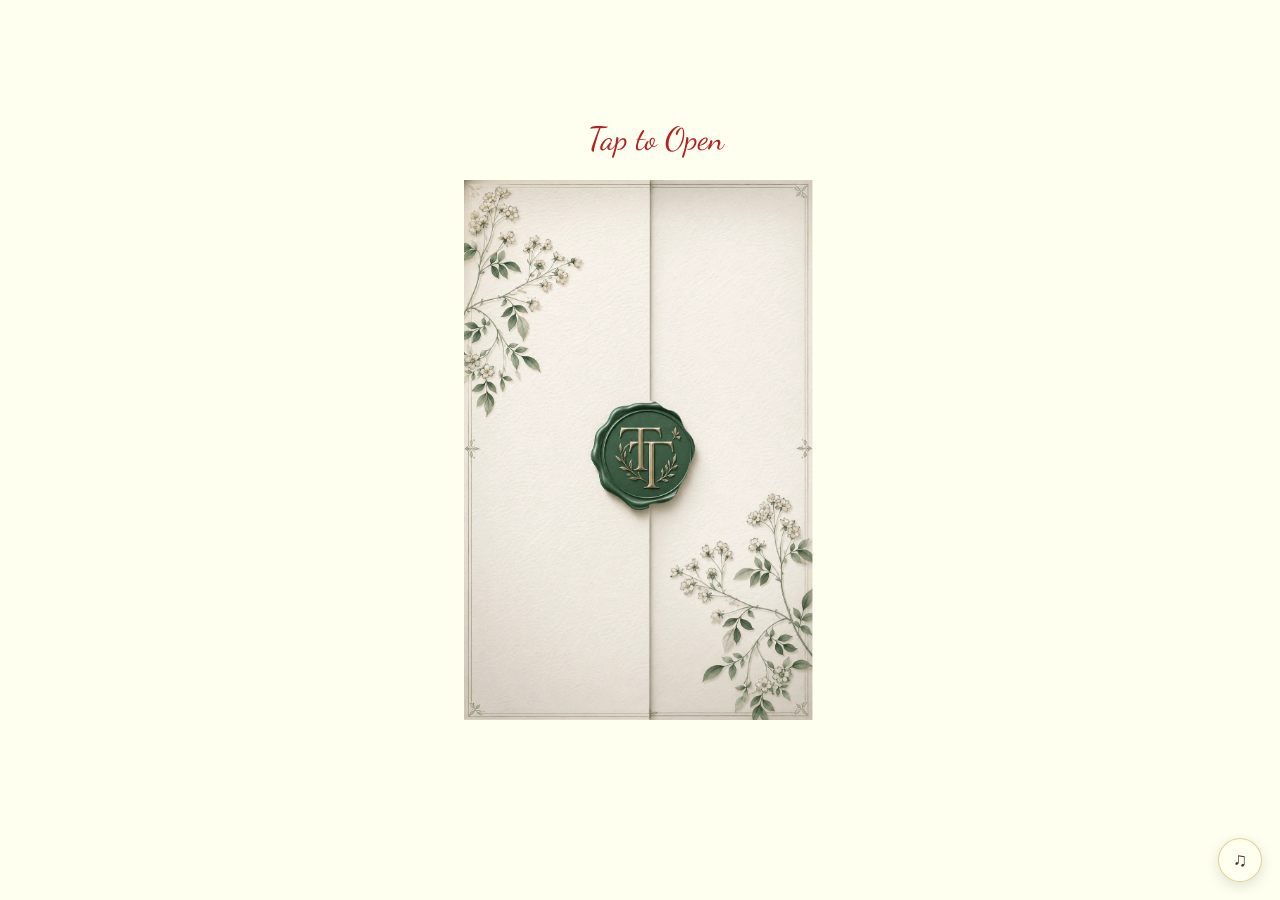
<file: index.html>
<!DOCTYPE html>
<html lang="en">
<head>
    <meta charset="UTF-8" />
    <meta name="viewport" content="width=device-width, initial-scale=1.0, maximum-scale=1.0, user-scalable=no" />
    <title>Wedding Invitation</title>

    <!-- Favicon (inline SVG heart — avoids a 404 for /favicon.ico) -->
    <link rel="icon" href="data:image/svg+xml,<svg xmlns='http://www.w3.org/2000/svg' viewBox='0 0 100 100'><text y='.9em' font-size='90'>❤️</text></svg>" />

    <!-- Meta Tags -->
    <meta property="og:title" content="Wedding Invitation" />
    <meta property="og:description" content="We cordially invite you to celebrate the wedding journey of our family. Join us for Holud, Akt, Wedding & Walima ceremonies!" />
    <meta property="og:type" content="website" />
    <meta property="og:url" content="https://sadafmdmahbub.github.io/" />

    <!-- Google Fonts (preconnect lets the browser open the font servers sooner) -->
    <link rel="preconnect" href="https://fonts.googleapis.com" />
    <link rel="preconnect" href="https://fonts.gstatic.com" crossorigin />
    <link href="https://fonts.googleapis.com/css2?family=Dancing+Script:wght@600&family=Great+Vibes&family=Amiri:wght@400;700&family=Montserrat:wght@400;500;600;700&display=swap" rel="stylesheet" />

    <!-- Main Stylesheet -->
    <link rel="stylesheet" href="css/style.css?v=1.4.0">
</head>
<body>

<!-- Loading Overlay -->
<div id="loading-overlay">
    <div class="loader-ring"></div>
    <div class="loader-text">Loading...</div>
    <div class="loader-progress"><div class="loader-progress-bar" id="progress-bar"></div></div>
    <div class="loader-percent" id="progress-percent">0%</div>
</div>

<!-- Main App -->
<div id="app">
    <!-- Envelope -->
    <div class="envelope-container" id="envelope" onclick="openEnvelope()">
        <div class="tap-hint">Tap to Open</div>
        <div class="envelope-half left-half"></div>
        <div class="envelope-half right-half"></div>
        <div class="envelope-base"></div>
    </div>

    <!-- Slider -->
    <div class="slider" id="slider">

        <!-- CARD 0 – INTRODUCTION -->
        <div class="card card-intro" id="slide-0">
            <div class="quran-wrapper" id="quranWrapper">
                <div class="quran-arabic">وَمِنْ آيَاتِهِ أَنْ خَلَقَ لَكُم مِّنْ أَنفُسِكُمْ أَزْوَاجًا لِّتَسْكُنُوا إِلَيْهَا وَجَعَلَ بَيْنَكُم مَّوَدَّةً وَرَحْمَةً</div>
                <div class="quran-translation">"And of His signs is that He created for you from yourselves mates that you may find tranquility in them, and He placed between you affection and mercy."</div>
                <div class="quran-surah">— Surah Ar-Rum (30:21)</div>
            </div>
            <div class="invitation-content" id="invitationContent">
                <img src="Wedding/InvitaionArabicCaligraphy.webp?v=1.1.0" onerror="this.onerror=null;this.src='Wedding/InvitaionArabicCaligraphy.png?v=1.1.0'" alt="Arabic Calligraphy" class="arabic-caligraphy-img fade-text delay-1" fetchpriority="high" decoding="async" />

                <div class="intro-title-script fade-text delay-2">Invitation</div>

                <div class="intro-lead fade-text delay-3">We Cordially Invite You<br>To The Wedding Ceremony Of Our Son</div>

                <div class="intro-name-groom fade-text delay-4">Mohammed Tazrian</div>

                <div class="intro-with-script fade-text delay-4">With</div>

                <div class="intro-name-bride fade-text delay-4">Tashfiha Faruk</div>

                <div class="intro-bride-parentage fade-text delay-5"><span class="lead-font">Daughter Of</span> <strong>Mohammed Faruk & Rasheda Begum.</strong></div>

                <div class="intro-message fade-text delay-5">WE HUMBLY REQUEST YOUR GRACIOUS BLESSINGS FOR THE NEWLYWEDS AS THEY BEGIN THEIR LIFE TOGETHER.</div>

                <div class="intro-regards-container fade-text delay-6">
                    <div class="regards-label">Regards</div>
                    <div class="regards-names">Mohammed Musa & Nasrin Sultana</div>
                </div>

            </div>
        </div>

        <!-- Countdown between the intro card and the first event card -->
        <div id="timer-container" class="timer-reveal">
            <div class="timer-label">Countdown</div>
            <div id="timer-display">Calculating...</div>
        </div>

        <!-- CARD 1 – GAYE HOLUD -->
        <div class="card card-henna" id="slide-1">
            <div class="henna-content">
                <div class="henna-join fade-text anim-right delay-1">Join us for a colorful</div>
                <div class="henna-title fade-text anim-up delay-2">Holud</div>

                <div class="henna-details fade-text anim-left delay-3">
                    <div><strong>Venue:</strong> Bagan Bari (Isahoque Haji)</div>
                    <div class="henna-venue-address">Haji Neyamot Ali Road, Hatazari.</div>
                    <div><strong>Date:</strong> Friday, 4<sup>th</sup> September, 2026.</div>
                    <div><strong>Time:</strong> 7 P.M.<br><br></div>
                </div>

                <div class="henna-dress-code fade-text anim-right delay-4">
                    <div class="girls-code">
                        <div class="code-label underline">Dress code: Girls </div>
                        <em>Lehenga/Saree</em>

                        <div class="color-names-para">Golden Yellow/ Rasberry/&nbsp;Rose pink</div>
                        <div class="color-palate">
                            &nbsp;<span class="circle" style="background: #FFD700;"></span>
                            <span class="circle" style="background: #D21F5A;"></span>
                            <span class="circle" style="background: #E77394;"></span>
                        </div>
                    </div>

                    <div class="boys-code">
                        <div class="code-label underline"><br>Dress Code: Boys</div>
                        <div class><em>Panjabi</em></div>
                        <div class="color-names-para">&nbsp;Yellow<br>&nbsp;<span class="circle" style="background: #FFD700;"></span></div>
                    </div>
                </div>

            </div>
        </div>

        <!-- Holud venue: small interactive map + open-in-maps link -->
        <div class="holud-map-box" id="holudMap">
            <div class="holud-map-title">Venue Location</div>
            <div class="holud-map-frame">
                <iframe
                    src="https://www.google.com/maps?q=22.4223299,91.856895&z=15&output=embed"
                    loading="lazy"
                    referrerpolicy="no-referrer-when-downgrade"
                    allowfullscreen
                    title="Bagan Bari location map"></iframe>
            </div>
            <a class="holud-map-link" href="https://maps.app.goo.gl/J93TdScdxwhxtAHRA" target="_blank" rel="noopener">View on Google Maps</a>
        </div>

        <!-- Engagement ring divider above the Akt card — marks the start of a new page -->
        <div class="engagement-divider">
            <span class="divider-line"></span>
            <img src="Wedding/Engagement_ring_Animation.webp?v=1.1.0" onerror="this.onerror=null;this.src='Wedding/Engagement_ring_Animation.png?v=1.1.0'" alt="Engagement Ring" class="engagement-ring" loading="lazy" decoding="async" />
            <span class="divider-line"></span>
        </div>

        <!-- CARD 2 – AKHD CEREMONY -->
        <div class="card card-akt" id="slide-2">
            <div class="akt-content">
                <img src="Wedding/AktArabicCaligraphy.webp?v=1.1.0" onerror="this.onerror=null;this.src='Wedding/AktArabicCaligraphy.png?v=1.1.0'" alt="Arabic Calligraphy" class="arabic-caligraphy-img fade-text anim-zoom anim-blur delay-1" loading="lazy" decoding="async" />
                <div class="akt-title-main fade-text anim-up delay-2">Akhd Ceremony</div>
                <div class="akt-message fade-text anim-left delay-3">By The Grace Of Allah, We Humbly Seek Your Good Wishes For The Newlyweds, And Would Be Deeply Honored To Have You Share This Blessed Occasion.</div>

                <div class="akt-details-group fade-text anim-up delay-4">
                    <div class="akt-info-row">
                        <div class="akt-label">Venue</div>
                        <div class="akt-value">Railway Masjid, CRB.</div>
                    </div>
                    <div class="akt-info-row">
                        <div class="akt-label">Date</div>
                        <div class="akt-value">Saturday, 5<sup>th</sup> September, 2026.</div>
                    </div>
                    <div class="akt-info-row">
                        <div class="akt-label">Time</div>
                        <div class="akt-value">Baad Asr Namaz.</div>
                    </div>
                </div>
            </div>
        </div>

        <!-- Wedding animation divider between Akt and Wedding cards -->
        <div class="engagement-divider">
            <span class="divider-line"></span>
            <img src="Wedding/wedding_Animation.webp?v=1.1.0" onerror="this.onerror=null;this.src='Wedding/wedding_Animation.png?v=1.1.0'" alt="Wedding Animation" class="divider-animation-img" loading="lazy" decoding="async" />
            <span class="divider-line"></span>
        </div>

        <!-- CARD 3 – THE WEDDING -->
        <div class="card card-wedding" id="slide-3">
            <div class="wedding-content">

                <img src="Wedding/WeddingArabicCaligraphy.webp?v=1.1.0" onerror="this.onerror=null;this.src='Wedding/WeddingArabicCaligraphy.png?v=1.1.0'" alt="Arabic Calligraphy" class="arabic-caligraphy-img fade-text anim-zoom anim-blur delay-1" loading="lazy" decoding="async" />
                <div class="wedding-invite-text fade-text anim-right delay-2">We Joyfully invite You To the </div>
                <div class="wedding-title-main fade-text anim-up delay-3">Wedding Ceremony</div>

                <div class="wedding-date-row fade-text anim-left delay-4">
                    On Thrusday, <span class="script-text">10<sup>th</sup> September, 2026</span>
                </div>

                <div class="wedding-venue-row fade-text anim-right delay-5">
                    <span class="script-text">King Of Chittagong,</span> </br>Panchlaish, Chattogram.
                </div>

                <div class="wedding-time-row fade-text anim-up delay-6">
                    <span class="bar">|</span> Time : 8:00 P.M. <span class="bar">|</span>
                </div>
                <div class="wedding-honor-text fade-text anim-left delay-6">
                    Your presence will make our day truly complete.
                </div>

            </div>
        </div>

        <!-- Walima animation divider between Wedding and Walima cards -->
        <div class="engagement-divider">
            <span class="divider-line"></span>
            <img src="Wedding/WalimaCarAnimation.webp?v=1.1.0" onerror="this.onerror=null;this.src='Wedding/WalimaCarAnimation.png?v=1.1.0'" alt="Walima Animation" class="divider-animation-img" loading="lazy" decoding="async" />
            <span class="divider-line"></span>
        </div>

        <!-- CARD 4 – WALIMA -->
        <div class="card card-walima" id="slide-4">
            <div class="walima-content">
                <img src="Wedding/WalimaArabicCaligraphy.webp?v=1.1.0" onerror="this.onerror=null;this.src='Wedding/WalimaArabicCaligraphy.png?v=1.1.0'" alt="Arabic Calligraphy" class="arabic-caligraphy-img fade-text anim-zoom anim-blur delay-1" loading="lazy" decoding="async" />
                <div class="walima-title-main fade-text anim-up delay-2">Walima Ceremony</div>
                <div class="walima-message fade-text anim-left delay-3">With Joyful Hearts, We Request The Honor Of<br>Your Presence And Blessing On The Auspicious<br>Occasion Of The Walima Ceremony.</div>

                <div class="walima-venue-label fade-text anim-right delay-4"></br>Venue</div>
                <div class="walima-venue-name fade-text anim-left delay-4">King Of Chittagong,</div>
                <div class="walima-venue-address fade-text anim-right delay-4">Panchlaish, Chattogram.</div>

                <div class="walima-details-group fade-text anim-up delay-5">
                    <div class="walima-info-row">
                        <div class="walima-venue-label">Date</div>
                        <span class="walima-gold-value">Saturday, 12<sup>th</sup> September</br></span>
                        <div class="walima-venue-label">2026.</div>
                    </div>
                    <div class="walima-info-row">
                        <div class="walima-venue-label"></br>Time</div>
                        <span class="walima-gold-label">8:00 P.M.</span>
                    </div>
                </div>
                <div class="blessings-text fade-text anim-up delay-6">Blessings Only</div>
            </div>
        </div>

        <!-- Celebration text just below the Walima card (no reveal animation — appears directly) -->
        <div class="walima-celebration">let the celebration begin!</div>
    </div>

    <!-- Scroll hint pinned to the bottom of the first screen -->
    <div class="scroll-hint" id="scrollHint">
        <span class="scroll-hint-text">Scroll to explore</span>
        <span class="scroll-hint-arrow">↓</span>
    </div>

    <!-- Background music: the preloader downloads & buffers the whole track
         before the invitation is revealed, then it starts when the surah ends.
         src is assigned by the script, so it is never downloaded twice. -->
    <audio id="bg-music" loop preload="none"></audio>

    <!-- Music toggle button pinned to the bottom-right corner -->
    <button id="music-toggle" class="music-toggle" aria-label="Toggle background music">
        <span class="music-note">♫</span>
    </button>
</div>

<script>
    /**
     * CONFIGURATION
     */
    const version = "1.4.0"; // Increment this to force cache clear

    // ══════════════════════════════════════════════════════════
    // SECRET LINK SETUP
    // ══════════════════════════════════════════════════════════
    // The plain link (https://sadafmdmahbub.github.io/) hides the Holud card.
    // The secret link (https://sadafmdmahbub.github.io/?yellow+yes)
    // shows the Holud card for the few invited guests. The "+" is how a
    // space appears in a link, so it reads as "yellow yes" — looks like an
    // innocent answer rather than a special link.
    const SECRET_WORD = "yellow yes"; // appears in the link as: ?yellow+yes
    // Normalize the query so the secret still works even if a chat app
    // re-encodes the link when sharing ("%20" or "%2B" instead of "+").
    let normalizedSearch = window.location.search;
    try {
        normalizedSearch = decodeURIComponent(normalizedSearch);
    } catch (e) { /* malformed encoding — keep the raw string */ }
    normalizedSearch = normalizedSearch.replace(/\+/g, " ");
    const showHolud = normalizedSearch === "?" + SECRET_WORD;

    // ---- WebP support ----
    // When supported, the site loads ~85% smaller WebP images (with PNG
    // fallbacks for the rare older browser). The class also switches the
    // CSS card backgrounds over to their WebP versions.
    const supportsWebp = (() => {
        try {
            return document.createElement('canvas').toDataURL('image/webp').indexOf('data:image/webp') === 0;
        } catch (e) {
            return false;
        }
    })();
    if (supportsWebp) document.documentElement.classList.add('webp');
    const imgUrl = (base) => `Wedding/${base}.${supportsWebp ? 'webp' : 'png'}?v=${version}`;

    const config = {
        weddingEvents: showHolud ? [
            { name: "Holud", month: 8, day: 4 },
            { name: "Akt", month: 8, day: 5 },
            { name: "Wedding", month: 8, day: 10 },
            { name: "Walima", month: 8, day: 12 }
        ] : [
            { name: "Akt", month: 8, day: 5 },
            { name: "Wedding", month: 8, day: 10 },
            { name: "Walima", month: 8, day: 12 }
        ],
        celebrationDuration: 3 * 60 * 60 * 1000,
        // The background music is preloaded together with the images, so it is
        // fully buffered before the invitation (and its music) ever appears.
        audioUrl: `Wedding/BGMusicChaadBaliyan.mp3?v=${version}`,
        imageUrls: [
            imgUrl('envelopLeft'),
            imgUrl('EnvelopRight'),
            imgUrl('(BG)IntroductionCard'),
            ...(showHolud ? [imgUrl('(BG)henna')] : []),
            imgUrl('(BG)TheAkt'),
            imgUrl('(BG)TheWedding'),
            imgUrl('(BG)Walima')
        ],
        quranTiming: {
            // Wait for the intro card's slow arrival (1.15s delay + 1.5s
            // animation) before revealing the Quran verse on top of it.
            delayBeforeShow: 2400,
            showDuration: 3000, // The first Arabic verse now stays for 3 seconds
            delayBeforeHide: 400
        }
    };

    // ---- DOM references ----
    const app = document.getElementById('app');
    const slider = document.getElementById('slider');
    const loadingOverlay = document.getElementById('loading-overlay');
    const quranWrapper = document.getElementById('quranWrapper');
    const invitationContent = document.getElementById('invitationContent');
    const envelope = document.getElementById('envelope');
    const bgMusic = document.getElementById('bg-music');
    const musicToggle = document.getElementById('music-toggle');

    // ---- Remove the Holud card if the secret link is not used ----
    if (!showHolud) {
        const holudCard = document.getElementById('slide-1');
        if (holudCard) holudCard.remove();
        // The Holud venue map belongs to the Holud card — hide it too
        const holudMap = document.getElementById('holudMap');
        if (holudMap) holudMap.remove();
        // Renumber the remaining slides (slide-2 → slide-1, etc.)
        document.querySelectorAll('.card[id^="slide-"]').forEach((el, i) => {
            el.id = `slide-${i}`;
        });
    }

    // ---- State variables ----
    let quranAlreadyShown = false;
    let envelopeOpened = false;
    let quranTimer; // Timer for Quran auto-hide

    /**
     * Hides the Quran section and shows the invitation content
     */
    function hideQuranAndShowInvite() {
        if (quranAlreadyShown) return;

        // Stop any pending auto-hide timer
        clearTimeout(quranTimer);

        // Remove skip listeners
        document.removeEventListener('mousedown', handleQuranSkip);
        document.removeEventListener('touchstart', handleQuranSkip);

        // Start hide transition
        quranWrapper.classList.remove('visible');

        // Wait for transition, then swap visibility
        setTimeout(() => {
            quranWrapper.classList.add('hidden-forever');
            quranAlreadyShown = true;
            invitationContent.classList.add('visible');
            startMusic(); // Surah is over — the invitation (and its music) begins
        }, config.quranTiming.delayBeforeHide);
    }

    /**
     * Skip handler for user interaction during Quran display
     */
    function handleQuranSkip() {
        hideQuranAndShowInvite();
    }

    /**
     * Countdown strip: shows the time until the next upcoming ceremony.
     * It sits in the scroll flow between the intro card and the first event.
     */
    function updateCountdown() {
        const now = new Date();
        const currentYear = now.getFullYear();
        const events = config.weddingEvents.map(e => {
            const start = new Date(currentYear, e.month, e.day, 20, 0, 0);
            return {
                name: e.name,
                startTime: start,
                endTime: new Date(start.getTime() + config.celebrationDuration)
            };
        });

        const unfinished = events.filter(e => now < e.endTime);
        const timeLabel = document.getElementById('timer-display');

        if (unfinished.length === 0) {
            timeLabel.innerText = "Thanks for celebrating with us";
            return;
        }

        const targetEvent = unfinished[0]; // The next ceremony in the list
        const diff = targetEvent.startTime - now;
        if (diff > 0) {
            const d = Math.floor(diff / 86400000);
            const h = Math.floor((diff % 86400000) / 3600000);
            const m = Math.floor((diff % 3600000) / 60000);
            if (d > 0) timeLabel.innerText = d + (d === 1 ? " Day" : " Days") + " to go for " + targetEvent.name;
            else if (h >= 1) timeLabel.innerText = h + (h === 1 ? " Hour" : " Hours") + " to go for " + targetEvent.name;
            else timeLabel.innerText = m + (m === 1 ? " Min" : " Mins") + " to go for " + targetEvent.name;
        } else {
            timeLabel.innerText = "Happening Now!";
        }
    }

    /**
     * Plays the Quran intro on the first card once the envelope opens.
     */
    function startIntroSequence() {
        if (quranAlreadyShown) {
            invitationContent.classList.add('visible');
            startMusic(); // Skip-path guard: music still starts with the invitation
            return;
        }

        // Initial delay before showing Quran
        setTimeout(() => {
            quranWrapper.classList.add('visible');

            // Set auto-hide timer (5 seconds)
            quranTimer = setTimeout(hideQuranAndShowInvite, config.quranTiming.showDuration);

            // Add one-time listeners for click/touch skip
            document.addEventListener('mousedown', handleQuranSkip, { once: true });
            document.addEventListener('touchstart', handleQuranSkip, { once: true });
        }, config.quranTiming.delayBeforeShow);
    }

    function openEnvelope() {
        if (envelopeOpened) return;
        envelopeOpened = true;
        envelope.classList.add('open');
        slider.classList.add('opened'); // Reveals the cards & triggers the first card's graceful arrival
        window.scrollTo(0, 0); // Start the card stack at the top
        updateCountdown();
        startIntroSequence();
        // Show the scroll hint once the intro card has finished arriving
        setTimeout(() => {
            const hint = document.getElementById('scrollHint');
            if (hint) hint.classList.add('show');
        }, 2900);
    }

    // ---- Background music ----
    // Starts at 23% volume the moment the surah ends and the invitation
    // content appears, loops for the whole visit, pauses whenever the
    // guest leaves the tab/page, and can be muted via the bottom-right
    // button. The volume is relative to the guest's device volume, so it
    // always plays at 23% of whatever the device is set to.
    bgMusic.volume = 0.23; // 23% volume
    bgMusic.loop = true; // Keep replaying the track after it ends

    let musicStarted = false;
    let musicMuted = false;

    /**
     * Tries to play the track, and if the browser blocks autoplay outside
     * a user gesture (e.g. iOS Safari), retries on the guest's next tap.
     */
    function tryPlayMusic() {
        bgMusic.play().catch(() => {
            const retry = () => {
                document.removeEventListener('pointerdown', retry);
                document.removeEventListener('touchstart', retry);
                tryPlayMusic();
            };
            document.addEventListener('pointerdown', retry);
            document.addEventListener('touchstart', retry);
        });
    }

    /**
     * Syncs the audio element with the current music state without
     * restarting the track.
     */
    function applyMusicState() {
        if (musicMuted) {
            bgMusic.pause();
            musicToggle.classList.remove('playing');
            musicToggle.classList.add('muted');
        } else if (musicStarted) {
            tryPlayMusic();
            musicToggle.classList.add('playing');
            musicToggle.classList.remove('muted');
        }
    }

    /**
     * Starts the background music. Called exactly once, right when the
     * Arabic surah ends and the invitation content becomes visible.
     */
    function startMusic() {
        if (musicStarted) return;
        musicStarted = true;

        // Only start the track once it is actually buffered, so slow
        // connections never cause a stutter or a silent start. (After the
        // preloader this is normally instant.)
        if (bgMusic.readyState >= 3) { // HAVE_FUTURE_DATA — enough is buffered
            applyMusicState();
        } else {
            const onReady = () => {
                bgMusic.removeEventListener('canplaythrough', onReady);
                applyMusicState();
            };
            bgMusic.addEventListener('canplaythrough', onReady);
            // Safety net: try anyway if the track never reports ready.
            setTimeout(onReady, 4000);
        }
    }

    // Mute / unmute from the bottom-right button
    musicToggle.addEventListener('click', () => {
        musicMuted = !musicMuted;
        musicToggle.setAttribute('aria-pressed', String(musicMuted));
        applyMusicState();
    });

    // Pause when the guest isn't watching the page; resume on return
    document.addEventListener('visibilitychange', () => {
        if (document.hidden) {
            bgMusic.pause();
        } else {
            applyMusicState();
        }
    });

    // ---- Scroll-based cards (no swiping) ----
    // Each card's text fades in once the card scrolls into view.
    const slides = Array.from(document.querySelectorAll('.card'));

    function updateVisibleSlide() {
        const viewportBottom = window.innerHeight;
        slides.forEach((slide) => {
            if (slide.getBoundingClientRect().top < viewportBottom) {
                slide.classList.add('active');
            }
        });
    }

    window.addEventListener('scroll', updateVisibleSlide, { passive: true });
    // Dismiss the scroll hint once the guest has scrolled halfway through the page
    window.addEventListener('scroll', () => {
        const hint = document.getElementById('scrollHint');
        if (!hint || !hint.classList.contains('show')) return;
        const maxScroll = document.documentElement.scrollHeight - window.innerHeight;
        if (maxScroll > 0 && window.scrollY >= maxScroll * 0.5) {
            hint.classList.remove('show');
        }
    }, { passive: true });

    // ---- Scroll reveal: every text & photo glides in as it enters the viewport ----
    // Each element is revealed individually (with its own tiny stagger), so a
    // card fills in as a wave while the guest scrolls. Elements re-animate
    // every time they enter the viewport (including scrolling back up), which
    // keeps the page feeling alive. Nested .fade-text elements (e.g. labels
    // inside an animated group) are skipped so they don't double-animate.
    const revealObserver = new IntersectionObserver((entries) => {
        entries.forEach((entry) => {
            entry.target.classList.toggle('revealed', entry.isIntersecting);
        });
    }, { threshold: 0.05, rootMargin: '0px 0px -10% 0px' });

    document.querySelectorAll('.card:not(.card-intro) .fade-text:not(.fade-text .fade-text), .engagement-divider, .holud-map-box, .timer-reveal')
        .forEach((el) => revealObserver.observe(el));

    // ---- Preloader ----
    // Downloads every card image AND the full background-music track before
    // revealing the invitation, so nothing pops in late or stutters on slow
    // connections.
    function preloadImage(url) {
        return new Promise((resolve) => {
            const img = new Image();
            img.onload = img.onerror = resolve;
            img.src = url;
        });
    }

    // Downloads the whole music track into memory and points the <audio>
    // element at it. fetch() works even on iOS Safari, where the <audio>
    // preload attribute is ignored and the file would otherwise still be
    // downloading when the music is supposed to start.
    function preloadAudio(url) {
        return new Promise((resolve) => {
            fetch(url)
                .then((res) => res.blob())
                .then((blob) => {
                    bgMusic.src = URL.createObjectURL(blob);
                    bgMusic.load();
                    const ready = () => {
                        bgMusic.removeEventListener('canplaythrough', ready);
                        resolve();
                    };
                    if (bgMusic.readyState >= 3) resolve();
                    else {
                        bgMusic.addEventListener('canplaythrough', ready);
                        setTimeout(ready, 5000); // Never stall the loader
                    }
                })
                .catch(() => {
                    // fetch failed (e.g. the page was opened from disk) — fall
                    // back to letting the <audio> element load the file normally.
                    bgMusic.src = url;
                    bgMusic.load();
                    resolve();
                });
        });
    }

    function preloadAssets(urls) {
        const progressBar = document.getElementById('progress-bar');
        const percentLabel = document.getElementById('progress-percent');
        let loaded = 0;
        const total = urls.length + 1; // +1 for the background music
        const tick = () => {
            loaded++;
            const pct = Math.min(100, Math.round((loaded / total) * 100));
            progressBar.style.width = pct + '%';
            percentLabel.textContent = pct + '%';
        };
        return Promise.all([
            ...urls.map((url) => preloadImage(url).then(tick)),
            preloadAudio(config.audioUrl).then(tick)
        ]).catch(() => {});
    }

    async function init() {
        // Race the preloader against a safety timeout so the loading screen
        // can never hang on a very slow connection.
        await Promise.race([
            preloadAssets(config.imageUrls),
            new Promise((resolve) => setTimeout(resolve, 15000))
        ]);
        loadingOverlay.classList.add('hidden');
        app.classList.add('ready');
        updateCountdown();
        setInterval(updateCountdown, 60000);

        // Open the envelope on a tap anywhere on the screen. Registered only
        // after the loader fades away, and auto-removed after the first tap
        // (once: true), so later taps land on the invitation cards instead.
        document.addEventListener('click', () => openEnvelope(), { once: true });
    }
    init();
</script>
</body>
</html>
</file>
<file: css/style.css>
/* ============================================================
   GLOBAL THEME VARIABLES
   ============================================================ */
:root {
    --card-bg: #FFFFF0;      /* Main background color for cards */
    --text-main: #4e342e;    /* Primary dark brown text */
    --text-sub: #5d4037;     /* Secondary lighter brown text */
    --fade-dur: 0.5s;        /* Text fade-in animation duration */
    --env-speed: 1.2s;       /* Envelope opening animation speed */
    --hint-color: #b22222;   /* Color for "Tap to Open" hint */
    --gold: #c9a84c;         /* Gold accent color */
    --quran-gold: #b8860b;   /* Gold color specifically for Arabic text */
}

/* ============================================================
   RESET & BASE STYLES
   ============================================================ */
* {
    margin: 0;
    padding: 0;
    box-sizing: border-box;
}

html, body {
    width: 100%;
    height: auto;
    overflow: visible; /* The page scrolls through the stacked cards on every device */
    font-family: 'Georgia', serif;
    background: var(--card-bg);
}

/* ============================================================
   LOADING OVERLAY (PRELOADER)
   ============================================================ */
#loading-overlay {
    position: fixed;
    top: 0;
    left: 0;
    width: 100%;
    height: 100%;
    background: var(--card-bg);
    display: flex;
    flex-direction: column;
    justify-content: center;
    align-items: center;
    z-index: 9999;
    transition: opacity 0.8s ease, visibility 0.8s ease;
}

#loading-overlay.hidden {
    opacity: 0;
    visibility: hidden;
    pointer-events: none;
}

.loader-ring {
    width: 70px;
    height: 70px;
    border-radius: 50%;
    border: 5px solid #f0e6d3;
    border-top-color: var(--gold);
    animation: spin 0.9s linear infinite;
    margin-bottom: 25px;
}

@keyframes spin {
    to { transform: rotate(360deg); }
}

.loader-text {
    font-family: 'Great Vibes', cursive;
    font-size: 1.6rem;
    color: var(--text-main);
    letter-spacing: 2px;
}

.loader-progress {
    margin-top: 15px;
    width: 180px;
    height: 4px;
    background: #e8ddd0;
    border-radius: 4px;
    overflow: hidden;
}

.loader-progress-bar {
    height: 100%;
    width: 0%;
    background: var(--gold);
    border-radius: 4px;
    transition: width 0.3s ease;
}

.loader-percent {
    font-family: 'Georgia', serif;
    font-size: 0.85rem;
    color: var(--text-sub);
    margin-top: 10px;
    opacity: 0.7;
}

/* ============================================================
   MAIN APP & ENVELOPE (INITIAL VIEW)
   ============================================================ */
#app {
    position: relative;
    width: 100%;
    height: auto;
    min-height: 100vh;
    display: block;
    background: var(--card-bg);
    opacity: 0;
    transition: opacity 0.6s ease;
}

#app.ready {
    opacity: 1;
}

.envelope-container {
    position: fixed;
    top: 50%;
    left: calc(50% + 16px); /* Shifted slightly to the right */
    transform: translate(-50%, -50%);
    width: 90vw;
    max-width: 450px;
    height: 60vh;
    z-index: 100;
    cursor: pointer;
    display: flex;
    justify-content: center;
    align-items: center;
    transition: opacity 1s ease 1.5s;
}

.tap-hint {
    position: absolute;
    top: -60px;
    font-family: 'Dancing Script', cursive;
    font-size: 2rem;
    color: var(--hint-color);
    animation: bounce 2s infinite;
    pointer-events: none;
    white-space: nowrap;
}

@keyframes bounce {
    0%, 20%, 50%, 80%, 100% { transform: translateY(0); }
    40% { transform: translateY(-15px); }
    60% { transform: translateY(-8px); }
}

.envelope-base {
    position: absolute;
    width: 100%;
    height: 100%;
    z-index: 1;
}

.envelope-half {
    position: absolute;
    top: 0;
    width: 61%;
    height: 100%;
    background-size: contain;
    background-repeat: no-repeat;
    transition: transform var(--env-speed) cubic-bezier(0.4, 0, 0.2, 1);
    z-index: 2;
}

.left-half {
    left: 0;
    background-image: url('../Wedding/envelopLeft.png');
    background-position: right;
}

.right-half {
    right: 0;
    background-image: url('../Wedding/EnvelopRight.png');
    background-position: left;
}

.envelope-container.open .left-half { transform: translateX(-150%); }
.envelope-container.open .right-half { transform: translateX(150%); }
.envelope-container.open { pointer-events: none; opacity: 0; }

/* Hide the "Tap to Open" hint right away (a bit earlier than the
   envelope's own fade, which waits for the halves to slide open) */
.envelope-container.open .tap-hint {
    opacity: 0;
    transition: opacity 0.4s ease;
}

/* ============================================================
   COUNTDOWN STRIP & SLIDER (EVENT VIEW)
   ============================================================ */
/* The countdown lives in the scroll flow, between the intro card
   and the first event card. */
#timer-container {
    width: 100%;
    text-align: center;
    padding: 30px 16px;
    background: var(--card-bg);
    border-top: 1px solid rgba(201, 168, 76, 0.3);
    border-bottom: 1px solid rgba(201, 168, 76, 0.3);
    border-radius: 20px; /* Matches the rounded cards */
}

.timer-label {
    font-family: 'Montserrat', sans-serif;
    font-size: 0.68rem;
    color: #8d6e63;
    letter-spacing: 2px;
    text-transform: uppercase;
    margin-bottom: 4px;
}

#timer-display {
    font-family: 'Great Vibes', cursive;
    font-size: 1.35rem;
    color: var(--text-main);
    white-space: nowrap; /* Keep the countdown on a single line */
}

/* Cards stack top-to-bottom and the page scrolls. The column is
   full width on phones and a fixed-width, centered column on PC. */
.slider {
    position: relative;
    width: 100%;
    max-width: 428px;
    margin: 0 auto;
    padding-left: 2px;
    padding-right: 2px;
    display: none;
    touch-action: auto;
}

/* Once opened: the cards stack as a column with even breathing room
   between them — the same kind of empty gap as around the countdown
   strip — so every card sits comfortably apart. */
.slider.opened {
    display: flex;
    flex-direction: column;
    gap: 48px;
    padding-bottom: 48px;
}
/* ============================================================
   CARD BASE STYLES
   ============================================================ */
/* Full-bleed 9:16 cards stacked in the page flow — width-driven, so
   the card looks identical on every device. The page scrolls through
   them; a card scrolls as one piece (no inner scroll). */
.card {
    position: relative;
    width: 100%;
    height: auto;
    aspect-ratio: 9 / 16;
    background-color: var(--card-bg);
    background-size: 100% 100%;
    background-position: center;
    display: flex;
    flex-direction: column;
    justify-content: center;
    align-items: center;
    text-align: center;
    padding: 25px 20px;
    opacity: 1;
    pointer-events: auto;
    overflow: hidden;
    border-radius: 22px; /* Softly rounded postcard corners */
    box-shadow: 0 3px 10px rgba(0, 0, 0, 0.12); /* Subtle shadow under each card */
}

/* The first (Arabic calligraphy) card glides in gracefully just after
   the envelope opens: 1.15s delay (the envelope halves take 1.2s to
   slide apart) then a slow fade + gentle rise. 'both' fill keeps the
   card hidden during the delay so it appears only when the envelope is
   done opening. */
@keyframes cardArrive {
    from { opacity: 0; transform: translateY(55px) scale(0.97); }
    to   { opacity: 1; transform: translateY(0) scale(1); }
}

.slider.opened .card-intro {
    animation: cardArrive 1.5s cubic-bezier(0.16, 1, 0.3, 1) 1.15s both,
               introNudge 2.2s ease-in-out 2.9s 2;
}

/* After arriving, the intro card nudges up first (like the page
   starting to scroll down), then settles back — plays exactly twice */
@keyframes introNudge {
    0%, 100% { transform: translateY(0); }
    50% { transform: translateY(-10px); }
}

/* Scroll hint pill pinned to the bottom of the first screen */
.scroll-hint {
    position: fixed;
    bottom: 16px;
    left: 50%;
    transform: translateX(-50%);
    display: flex;
    align-items: center;
    gap: 6px;
    padding: 6px 14px;
    border-radius: 40px;
    background: rgba(255, 255, 240, 0.9);
    box-shadow: 0 2px 8px rgba(0, 0, 0, 0.08);
    z-index: 90;
    opacity: 0;
    pointer-events: none;
    transition: opacity 0.6s ease;
}

.scroll-hint.show {
    opacity: 1;
}

.scroll-hint-arrow {
    font-size: 0.9rem;
    color: var(--gold);
    animation: hintBob 1.3s ease-in-out infinite;
}

.scroll-hint-text {
    font-family: 'Montserrat', sans-serif;
    font-size: 0.72rem;
    font-weight: 700;
    letter-spacing: 1.2px;
    text-transform: uppercase;
    color: #730507;
    white-space: nowrap; /* Keeps the hint on a single line */
}

@keyframes hintBob {
    0%, 100% { transform: translateY(0); }
    50% { transform: translateY(5px); }
}

/* ============================================================
   MUSIC TOGGLE BUTTON (bottom-right corner)
   ============================================================ */
/* A compact circular button pinned to the bottom-right. The note
   glyph stays small so it never dominates the screen. */
.music-toggle {
    position: fixed;
    right: 18px;
    bottom: 18px;
    z-index: 110; /* Above the envelope (100) so it stays tappable */
    width: 44px;
    height: 44px;
    border-radius: 50%;
    border: 1px solid rgba(201, 168, 76, 0.55);
    background: rgba(255, 255, 240, 0.92);
    box-shadow: 0 4px 14px rgba(0, 0, 0, 0.12);
    cursor: pointer;
    display: flex;
    align-items: center;
    justify-content: center;
    padding: 0;
    transition: transform 0.25s ease, box-shadow 0.25s ease, opacity 0.25s ease;
}

.music-note {
    font-size: 1.2rem;
    color: var(--text-main);
    line-height: 1;
    transition: color 0.25s ease;
}

.music-toggle:hover {
    transform: scale(1.08);
    box-shadow: 0 6px 18px rgba(0, 0, 0, 0.18);
}

.music-toggle:active {
    transform: scale(0.94);
}

/* Playing: gold note with a gentle pulse */
.music-toggle.playing .music-note {
    color: var(--gold);
    animation: musicPulse 1.5s ease-in-out infinite;
}

@keyframes musicPulse {
    0%, 100% { transform: scale(1); opacity: 1; }
    50%      { transform: scale(1.3); opacity: 0.7; }
}

/* Muted: dimmed with a red strike-through */
.music-toggle.muted {
    opacity: 0.7;
}

.music-toggle.muted .music-note {
    position: relative;
    color: var(--text-sub);
    animation: none;
}

.music-toggle.muted .music-note::after {
    content: '';
    position: absolute;
    left: -5px;
    right: -5px;
    top: 50%;
    height: 2px;
    border-radius: 2px;
    background: var(--hint-color);
    transform: rotate(-45deg);
}

/* Scroll-reveal base: every text/photo starts hidden and animates in
   as the guest scrolls. Direction & distance come from --reveal-*
   custom properties, so each element can glide in from its own side. */
.fade-text {
    --reveal-x: 0px;
    --reveal-y: 22px;
    --reveal-scale: 1;
    opacity: 0;
    transform: translate(var(--reveal-x), var(--reveal-y)) scale(var(--reveal-scale));
    transition: opacity 0.85s ease, transform 0.85s cubic-bezier(0.22, 1, 0.36, 1), filter 0.85s ease;
    will-change: opacity, transform;
}

/* Directional entrances — applied per element for a choreographed feel */
.anim-up    { --reveal-y: 40px; }
.anim-left  { --reveal-x: -50px; --reveal-y: 0px; }
.anim-right { --reveal-x: 50px;  --reveal-y: 0px; }
.anim-zoom  { --reveal-x: 0px; --reveal-y: 0px; --reveal-scale: 0.55; }
.anim-blur  { --reveal-x: 0px; --reveal-y: 0px; filter: blur(10px); }

/* Revealed — IntersectionObserver toggles this as elements enter/leave view */
.fade-text.revealed,
.engagement-divider.revealed,
.holud-map-box.revealed,
.timer-reveal.revealed {
    opacity: 1 !important;
    transform: none !important;
    filter: none !important;
}

/* Dividers, the venue map and the countdown strip also animate in */
.engagement-divider {
    opacity: 0;
    transform: scale(0.72);
    transition: opacity 0.9s ease, transform 0.9s cubic-bezier(0.22, 1, 0.36, 1);
}

.holud-map-box {
    opacity: 0;
    transform: translateY(28px);
    transition: opacity 0.9s ease, transform 0.9s cubic-bezier(0.22, 1, 0.36, 1);
}

.timer-reveal {
    opacity: 0;
    transform: translateY(18px);
    transition: opacity 0.9s ease, transform 0.9s cubic-bezier(0.22, 1, 0.36, 1);
}

/* For Intro Card: Only show text after Quran sequence is complete */
.invitation-content.visible .fade-text {
    opacity: 1;
    transform: translateY(0);
}

/* Delay classes — big cascade for the intro card, wave stagger for the
   scroll-revealed cards */
.delay-1 { transition-delay: 0.1s; }
.delay-2 { transition-delay: 0.6s; }
.delay-3 { transition-delay: 1s; }
.delay-4 { transition-delay: 1.1s; }
.delay-5 { transition-delay: 1.2s; }
.delay-6 { transition-delay: 1.3s; }

/* Scroll cards: a quick wave cascade as each element enters the viewport */
.card:not(.card-intro) .delay-1 { transition-delay: 0.05s; }
.card:not(.card-intro) .delay-2 { transition-delay: 0.12s; }
.card:not(.card-intro) .delay-3 { transition-delay: 0.19s; }
.card:not(.card-intro) .delay-4 { transition-delay: 0.26s; }
.card:not(.card-intro) .delay-5 { transition-delay: 0.33s; }
.card:not(.card-intro) .delay-6 { transition-delay: 0.4s; }

/* ============================================================
   [CUSTOMISE] CARD 0: INTRODUCTION
   ============================================================ */
.card-intro {
    background-image: url('../Wedding/(BG)IntroductionCard.png');
    justify-content: flex-start;
    padding-top: 50px !important; /* Pushes all content (incl. Arabic calligraphy) further down */
    margin-top: 8px; /* Moves the whole first card down a bit */
}

.intro-title-script {
    font-family: 'Great Vibes', cursive;
    font-size: 2.1rem;
    color: #41563D;
    margin-top: 7px;
    margin-bottom: 7px;
    font-weight: 470;
}

.intro-lead {
    font-family: 'Montserrat', sans-serif;
    font-size: 0.63rem;
    line-height: 1.2;
    color: #000;
    margin-top: 4px;
    margin-bottom: 8px;
    font-weight: 500;
    letter-spacing: 0.5px;
}

/* Used only on the words "Daughter Of" so they match the
   "...Our Son" lead line font */
.lead-font {
    font-family: 'Montserrat', sans-serif;
    font-size: 0.63rem;
    line-height: 1.3;
    color: #000;
    font-weight: 500;
    letter-spacing: 0.5px;
}

.intro-name-groom, .intro-name-bride {
    font-family: 'Great Vibes', cursive;
    font-size: 2rem;
    color: #000;
    margin: 0;
    line-height: 1.4;
    font-weight: 500;
}

.intro-with-script {
    font-family: 'Great Vibes', cursive;
    font-size: 1.1rem;
    color: #000;
    margin: 5px px 0;
}

.intro-bride-parentage {
    font-family: 'Montserrat', sans-serif;
    font-size: 0.67rem;
    font-weight: 580;
    line-height: 1.1;
}

.intro-message {
    font-family: 'Montserrat', sans-serif;
    font-size: 0.44rem;
    color: #000;
    line-height: 1.4;
    max-width: 82%;
    margin: 18px auto 10px auto;
    font-weight: 550;
    letter-spacing: 0.5px;
}

.intro-regards-container {
    text-align: center;
    width: 100%;
    margin-top: 18px; /* Lowered further down the card */
    color: #000;
}

.regards-label {
    font-family: 'Montserrat', sans-serif;
    font-size: 0.70rem;
    margin-bottom: 0;
    font-weight: 300;
}

.regards-names {
    font-family: 'Montserrat', sans-serif;
    font-size: 0.67rem;
    font-weight: 580;
    line-height: 1.1;
}


/* ---- Quran section: Centered in middle with slide transitions ---- */
.quran-wrapper {
    position: absolute; /* Take out of flow to appear in middle */
    top: 40%; /* Shifted up from 50% */
    left: 50%;
    transform: translate(-50%, -50%);
    width: 90%;
    padding: 0 20px;
    text-align: center;
    display: flex;
    flex-direction: column;
    align-items: center;
    justify-content: center;
    overflow: hidden;
    max-height: 0;
    opacity: 0;
    transition: max-height 0.8s ease, opacity 0.8s ease;
    z-index: 100;
}

.quran-wrapper.visible {
    max-height: 500px;
    opacity: 1;
}

.quran-wrapper.hidden-forever {
    display: none !important;
}

/* Arabic: Left to Right transition */
.quran-arabic {
    font-family: 'Amiri', serif;
    font-size: 1.5rem;
    line-height: 1.8;
    color: var(--quran-gold);
    direction: rtl;
    margin-bottom: 10px;
    font-weight: 300;
    opacity: 0;
    transform: translateX(-50px); /* Start from left */
    transition: all 1s ease 0.4s;
}

.visible .quran-arabic {
    opacity: 1;
    transform: translateX(0);
}

/* Translation: Right to Left transition */
.quran-translation {
    font-size: 0.95rem;
    color: #5d4037;
    font-style: italic;
    text-align: center;
    opacity: 0;
    transform: translateX(50px); /* Start from right */
    transition: all 1s ease 0.4s;
}

.visible .quran-translation {
    opacity: 1;
    transform: translateX(0);
}

.quran-surah {
    font-size: 0.65rem;
    color: #8d6e63;
    margin-top: 8px;
    letter-spacing: 1px;
    opacity: 0;
    transition: opacity 0.8s ease 1s;
}

.visible .quran-surah {
    opacity: 1;
}

/* ============================================================
   [CUSTOMISE] CARD 1: GAYE HOLUD (HENNA)
   ============================================================ */
.card-henna {
    background-image: url('../Wedding/(BG)henna.png');
    padding: 30px !important;
}

.henna-content {
    width: 100%;
    height: 100%;
    position: relative;
    display: flex;
    flex-direction: column;
    align-items: flex-start; /* Changed from center to align left */
    padding-top: 122px;
    padding-left: 64px; /* Original position - unchanged */
}

.henna-join {
    font-family: 'Montserrat', sans-serif;
    font-size: .6rem;
    color: #000;
    margin-bottom: 10px;
    font-weight: 500;
    padding-left: 30px;
}

.henna-title {
    font-family: 'Great Vibes', cursive;
    font-size: 2.4rem;
    color: #A58620; /* Dark gold */
    margin-bottom: 20px;
    line-height: 1;
    padding-left: 20px; /* Original position - unchanged */
}

.henna-details {
    font-family: 'Montserrat', sans-serif;
    font-size: .65rem;
    font-weight: 400;
    color: #000;
    line-height: 1.4;
    margin-bottom: 10px; /* Gap before dress code (was two <br> tags) */
    text-align: left;
    padding-right: 30px;
    margin-left: -10px; /* Small shift right */
}

.henna-venue-address {
    font-size: .58rem;
    padding-left:38px; /* Align under the venue name, after the 'Venue:' label */
    font-style: italic;
}

.henna-dress-code {
    width: 100%;
    max-width: 280px;
    text-align: left;
    margin-top: 0; /* Reduced from 10px */
    margin-bottom: 0;
    padding-right: 20px;
    margin-left: -10px; /* Small shift right */
}

.code-label {
    font-family: 'Montserrat', sans-serif;
    font-size: .65rem;
    font-weight: 560;
    color: #000;
}

.girls-code > em,
.boys-code em {
    font-size: 0.7rem;
    font-style: italic;
    font-weight: 450;
}

.underline {
    text-decoration: underline;
    text-underline-offset: 4px;
    margin-bottom: 3px;
}

.color-names-para {
    width: 68%;
    font-family: 'Montserrat', sans-serif;
    font-size: 0.55rem;
    font-weight: 300;
    font-style: italic;
    color: #000;
    line-height: 1.3;
    margin: 2px 0;
}

.circle {
    display: inline-block; /* Ensures size applies when placed inline beside text (boys "Orange") */
    width: 16px;
    height: 16px;
    border-radius: 50%;
    border: 1px solid rgba(0,0,0,0.2);
    flex-shrink: 0;
    vertical-align: middle; /* Aligns circle nicely beside inline text (boys "Orange") */
}

/* ============================================================
   HOLUD VENUE MAP BOX
   ============================================================ */
/* A small interactive Google Map box that sits below the Holud card.
   It inherits the 48px breathing gap from the .slider flex column
   and is centered within the card column. */
.holud-map-box {
    width: 100%;
    display: flex;
    flex-direction: column;
    align-items: center;      /* Center everything horizontally */
    justify-content: center;
    text-align: center;
    background: var(--card-bg);
    border-radius: 22px;      /* Matches the rounded cards */
    box-shadow: 0 3px 10px rgba(0, 0, 0, 0.12);
    padding: 24px 20px 28px;
}

/* "Venue Location" title in elegant script font */
.holud-map-title {
    font-family: 'Great Vibes', cursive;
    font-size: 1.8rem;
    color: var(--text-main);
    margin-bottom: 14px;
}

/* The interactive map frame — rounded, fixed ratio, centered */
.holud-map-frame {
    width: 100%;
    aspect-ratio: 4 / 3;
    border-radius: 14px;
    overflow: hidden;
    box-shadow: 0 2px 10px rgba(0, 0, 0, 0.08);
    margin-bottom: 18px;
}

.holud-map-frame iframe {
    width: 100%;
    height: 100%;
    border: 0;
    display: block;
}

/* "View on Google Maps" — light white pill button, script font */
.holud-map-link {
    font-family: 'Great Vibes', cursive;
    font-size: 1.35rem;
    color: var(--text-main);
    text-decoration: none;
    background: #ffffff;
    padding: 8px 30px;
    border-radius: 40px;
    box-shadow: 0 4px 15px rgba(0, 0, 0, 0.1);
    transition: transform 0.3s ease, box-shadow 0.3s ease;
}

.holud-map-link:hover {
    transform: scale(1.05);
    box-shadow: 0 6px 20px rgba(0, 0, 0, 0.15);
}

/* ============================================================
   ENGAGEMENT RING DIVIDER (above the Akt card)
   ============================================================ */
/* A centered ring image with soft light-gold hairlines on both sides —
   reads like a page break / start of the ceremonies. Inherits the 48px
   breathing gap from the .slider flex column. */
.engagement-divider {
    width: 100%;
    display: flex;
    align-items: center;
    justify-content: center;
    gap: 16px;
    padding: 10px 0;
}

.engagement-ring {
    width: 100px; /* Scaled down from the 565px source */
    height: auto;
    display: block;
    flex-shrink: 0;
}

/* Light color line beside the ring */
.divider-line {
    flex: 1;
    max-width: 110px;
    height: 1px;
    background: linear-gradient(to right, transparent, rgba(201, 168, 76, 0.45), transparent);
}

/* Wedding & Walima animations are wide landscape images, so they sit
   slightly larger than the ring inside the same divider frame */
.divider-animation-img {
    width: 175px;
    height: auto;
    display: block;
    flex-shrink: 0;
}

/* ============================================================
   [CUSTOMISE] CARD 2: AKHD CEREMONY
   ============================================================ */
.card-akt {
    background-image: url('../Wedding/(BG)TheAkt.png');
    padding: 20 !important;
}

.akt-content {
    width: 100%;
    height: 100%;
    display: flex;
    flex-direction: column;
    align-items: center;
    padding-top: 112px; /* Reduced to make room for the Arabic line at the top */
    padding-bottom: 10px;
    z-index: 5;
}

/* Henna, Akt & Wedding: calligraphy image at top */
.arabic-caligraphy-img {
    width: 35%;
    max-width: 160px;
    height: auto;
    margin-bottom: 20px;
}

/* Wedding: slightly larger calligraphy */
.card-wedding .arabic-caligraphy-img {
    width: 75%;
    max-width: 210px;
}

/* Intro: calligraphy sized to fit inside the postcard frame */
.card-intro .arabic-caligraphy-img {
    width: 75%;
    max-width: 300px;
    margin-bottom: 10px;
}

.akt-title-main {
    font-family: 'Great Vibes', cursive !important;
    font-size: 2.5rem !important; /* Slightly larger for the Monte Carlo font */
    color: #000;
    margin: 0 0 10px 0 !important;
    text-align: center;
}

.akt-message {
    font-family: 'Montserrat', sans-serif;
    font-size: 0.62rem !important;
    width: 69%;
    color: #000;
    line-height: 1.3 !important;
    text-align: center;
    padding: 0 5px;
    margin-bottom: 10px;
    font-weight: 150;
}

.akt-details-group {
    width: 100%;
    max-width: 320px;
    display: flex;
    flex-direction: column;
    align-items: center;
    margin-bottom: 40px;
}

.akt-info-row {
    display: flex;
    flex-direction: column; /* Label sits above its value */
    width: 100%;
    justify-content: center;
    align-items: center;
    margin-bottom: 10px; /* Room between the three rows */
    font-family: 'Montserrat', sans-serif;
}

/* "Venue" / "Date" / "Time" — smaller than the value below it */
.akt-label {
    font-size: 0.62rem;
    font-weight: 500;
    letter-spacing: 1.5px;
    text-transform: uppercase;
    color: #000;
    margin-bottom: 3px;
}

.akt-value {
    font-size: .75rem; /* Enlarged as requested */
    font-weight: 578; /* Bolder as requested */
    color: #000;
    text-align: center;
    line-height: 1.4;
}

/* ============================================================
   [CUSTOMISE] CARD 3: THE WEDDING
   ============================================================ */
.card-wedding {
    background-image: url('../Wedding/(BG)TheWedding.png');
    padding: 0 !important;
}

.wedding-content {
    width: 100%;
    height: 100%;
    display: flex;
    flex-direction: column;
    align-items: center;
    justify-content: flex-start; /* Push everything to the top */
    padding: 140px 20px 0 20px; /* Pushed further down to the center-top area */
    z-index: 3;
}

.wedding-invite-text {
    font-family: 'Montserrat', sans-serif;
    font-size: 0.7rem;
    color: #000;
    margin-bottom: 7px;
    font-weight: 1;
}

.wedding-title-main {
    font-family: 'Great Vibes', cursive !important;
    font-size: 2.3rem !important;
    font-weight: 500;
    color: #000;
    margin: 0 0 3px 0 !important;
    text-align: center;
    font-weight: 500
}

.wedding-date-row {
    font-family: 'Montserrat', sans-serif;
    font-size: 0.65rem;
    color: #000;
    margin-bottom: 5px;
    font-weight: 500;
}

.wedding-date-row .script-text {
    font-family: 'Great Vibes', cursive;
    font-size: 1.2rem;
    vertical-align: middle;
}

.wedding-venue-row {
    font-family: 'Montserrat', sans-serif;
    font-size: 0.6rem;
    color: #000;
    margin-bottom: 10px;
    font-weight: 500;
}

.wedding-venue-row .script-text {
    font-family: 'Great Vibes', cursive;
    font-size: 1.6rem;
    vertical-align: middle;
}

.wedding-time-row {
    font-family: 'Montserrat', sans-serif;
    font-size: 0.85rem;
    color: #000;
    margin-bottom: 2px;
    display: flex;
    align-items: center;
    gap: 5px;
    font-weight: 500;
}

.wedding-time-row .bar {
    color: #a67c00;
    font-weight: 300;
    font-size: 1.2rem;
}

.wedding-honor-text {
    font-family: 'Montserrat', sans-serif;
    font-size: 0.7rem;
    color: #000;
    line-height: 1.2;
    max-width: 100%;
    text-align: center;
    font-weight: 400;
    padding: 0 5px;
    margin-top: 10px;
    margin-bottom: 2px;
}

/* ============================================================
   [CUSTOMISE] CARD 4: WALIMA
   ============================================================ */
.card-walima {
    background-image: url('../Wedding/(BG)Walima.png');
    padding: 0 !important;
}

.walima-content {
    width: 100%;
    height: 100%;
    display: flex;
    flex-direction: column;
    align-items: center;
    padding-top: 177px; /* Adjusted from 120px to prevent overflow */
    z-index: 5;
}

.walima-title-main {
    font-family: 'Great Vibes', cursive;
    font-size: 2.2rem !important;
    font-weight: 630;
    color: #3e2723;
    margin: 0 0 5px 0 !important;
    text-align: center;
}

.walima-message {
    font-family: 'Montserrat', serif;
    font-size: 0.6rem !important; /* Increased from 0.7rem */
    color: #4e342e;
    line-height: 1.3 !important;
    text-align: center;
    padding: 0 2px;
    margin-bottom: 3px; /* Reduced from 25px to save space */
}

.walima-venue-label {
    font-family: 'Montserrat', serif;
    font-size: .7rem;
    color: #3e2723; /* Same color as the Walima Ceremony title font */
    text-align: center;
    margin-bottom: 2px;
}

.walima-venue-name {
    font-family: 'Montserrat', serif;
    font-size: 1rem;
    font-weight: 500;
    color: #3e2723; /* Same color as the Walima Ceremony title font */
    text-align: center;
    margin-bottom: 2px;
}

.walima-venue-address {
    font-family: 'Montserrat', serif;
    font-size: 0.6rem;
    color: #3e2723; /* Same color as the Walima Ceremony title font */
    text-align: center;
    line-height: 1.2;
    padding: 0 40px;
    margin-bottom: 10px; /* Tighter gap before the Date row */
}

.walima-details-group {
    width: 100%;
    text-align: center;
}

/* Tighten the gap between each "Date"/"Time" label and its value below it */
.walima-details-group .walima-venue-label {
    margin-bottom: 0;
    line-height: 1.1;
}

.walima-info-row {
    margin-bottom: 0;
    text-align: center;
}

.walima-gold-label {
    font-family: 'Montserrat', serif;
    font-size: 1rem; /* Increased from 0.7rem */
    font-weight: 500; /* Bold like the "King Of Chittagong" venue name */
    color: #3e2723; /* Same color as the Walima Ceremony title font */
    text-align: center;
}

.walima-gold-value {
    font-family: 'Montserrat', serif;
    font-size: 1rem; /* Increased from 0.7rem */
    font-weight: 500; /* Bold like the "King Of Chittagong" venue name */
    color: #3e2723; /* Same color as the Walima Ceremony title font */
    text-align: center;
}

/* ============================================================
   BLESSINGS TEXT & RESPONSIVE SCALING
   ============================================================ */
.blessings-text {
    font-family: 'Great Vibes', cursive;
    font-size: .75rem;
    color: var(--text-sub);
    letter-spacing: 1px;
    text-align: center;
    pointer-events: none;
    white-space: nowrap;
    font-weight: 700;
}

/* Walima: 'Blessings Only' now sits in the flow, right under the Time row */
.card-walima .blessings-text {
    margin-top: 120px;
    font-weight: 500;
}

.walima-celebration {
    font-family: 'Great Vibes', cursive;
    font-size: 2rem;
    color: #3e2723;
    text-align: center;
    width: 100%;
    margin-top: -32px; /* Pulls it closer to the card, but stays outside it */
    padding-bottom: 60px; /* Space at the very bottom of the page */
    line-height: 1.2;
}

/* Responsive scaling for small phones */
@media (max-width: 480px) {
    .tap-hint { font-size: 1.6rem; top: -45px; }
    .quran-arabic { font-size: 1.2rem; }
}

@media (max-width: 380px) {
    .quran-arabic { font-size: 1rem; }
}

/* ============================================================
   WEBP BACKGROUNDS (faster loading)
   ============================================================ */
/* The script adds the "webp" class to <html> when the browser can decode
   WebP, so it loads the ~85% smaller WebP backgrounds. Older browsers
   ignore these rules and keep the PNG versions above. */
html.webp .card-intro   { background-image: url('../Wedding/(BG)IntroductionCard.webp'); }
html.webp .card-henna   { background-image: url('../Wedding/(BG)henna.webp'); }
html.webp .card-akt     { background-image: url('../Wedding/(BG)TheAkt.webp'); }
html.webp .card-wedding { background-image: url('../Wedding/(BG)TheWedding.webp'); }
html.webp .card-walima  { background-image: url('../Wedding/(BG)Walima.webp'); }
html.webp .left-half    { background-image: url('../Wedding/envelopLeft.webp'); }
html.webp .right-half   { background-image: url('../Wedding/EnvelopRight.webp'); }
</file>
